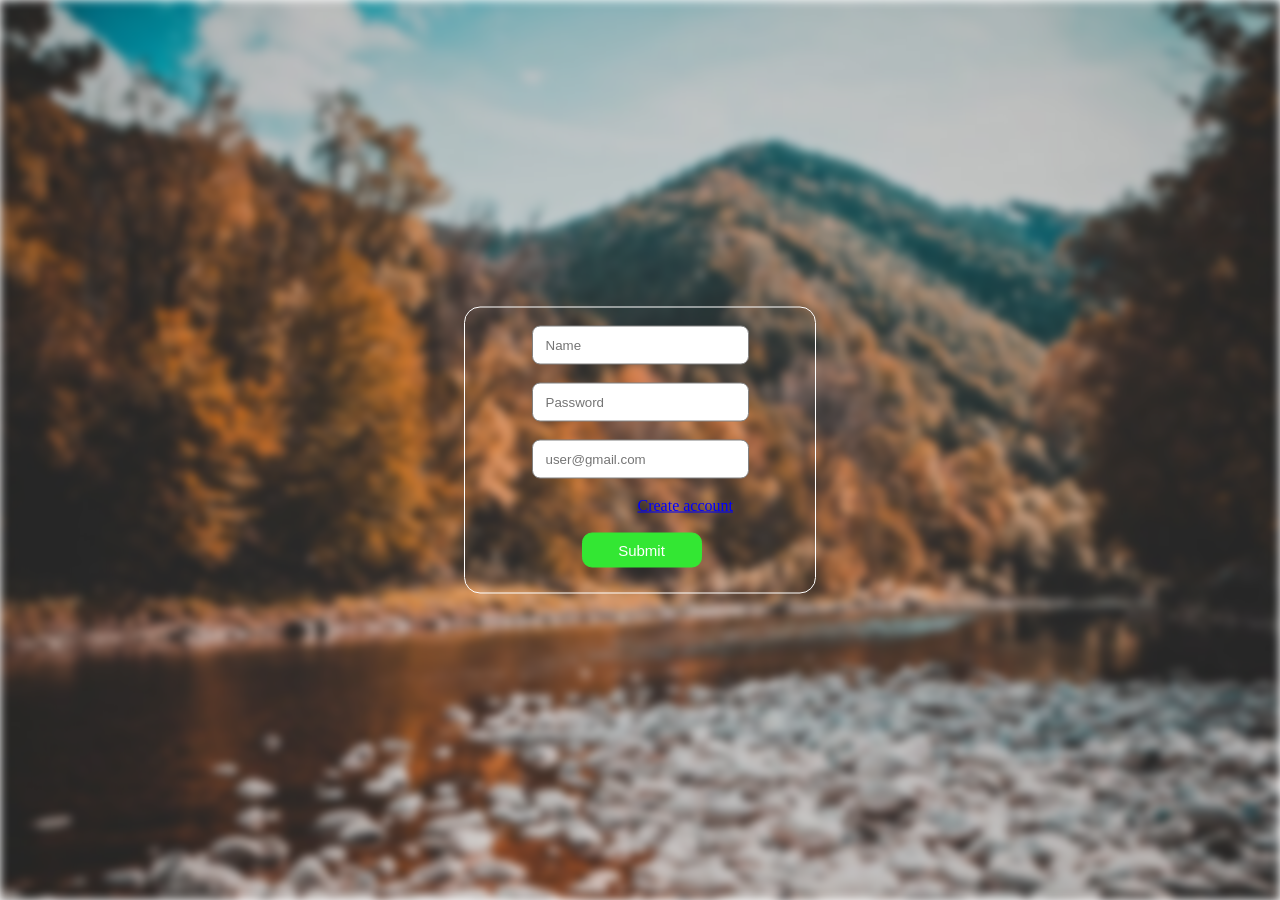
<file: index.html>
<!doctype html>
<html lang="en">
  <head>
    <meta charset="UTF-8" />
    <meta name="viewport" content="width=device-width, initial-scale=1.0" />
    <title>Store E-commerce</title>
    <link rel="stylesheet" href="style.css" />
  </head>
  <body class="first">
    <div class="formulari">
      <br />
      <form id="formulario">
        <input
          type="text"
          required
          placeholder="Name"
          minlength="4"
          maxlength="10"
          id="text"
        />
        <br /><br />
        <input
          type="password"
          required
          maxlength="11"
          placeholder="Password"
          id="pass"
        />
        <br /><br />
        <input type="email" required id="email" placeholder="user@gmail.com" />
        <br /><br />
        <a href="create_account.html" class="create-account">Create account</a
        ><br /><br />
        <input type="submit" id="sub" />
      </form>
    </div>
    <script src="script.js"></script>
  </body>
</html>
</file>
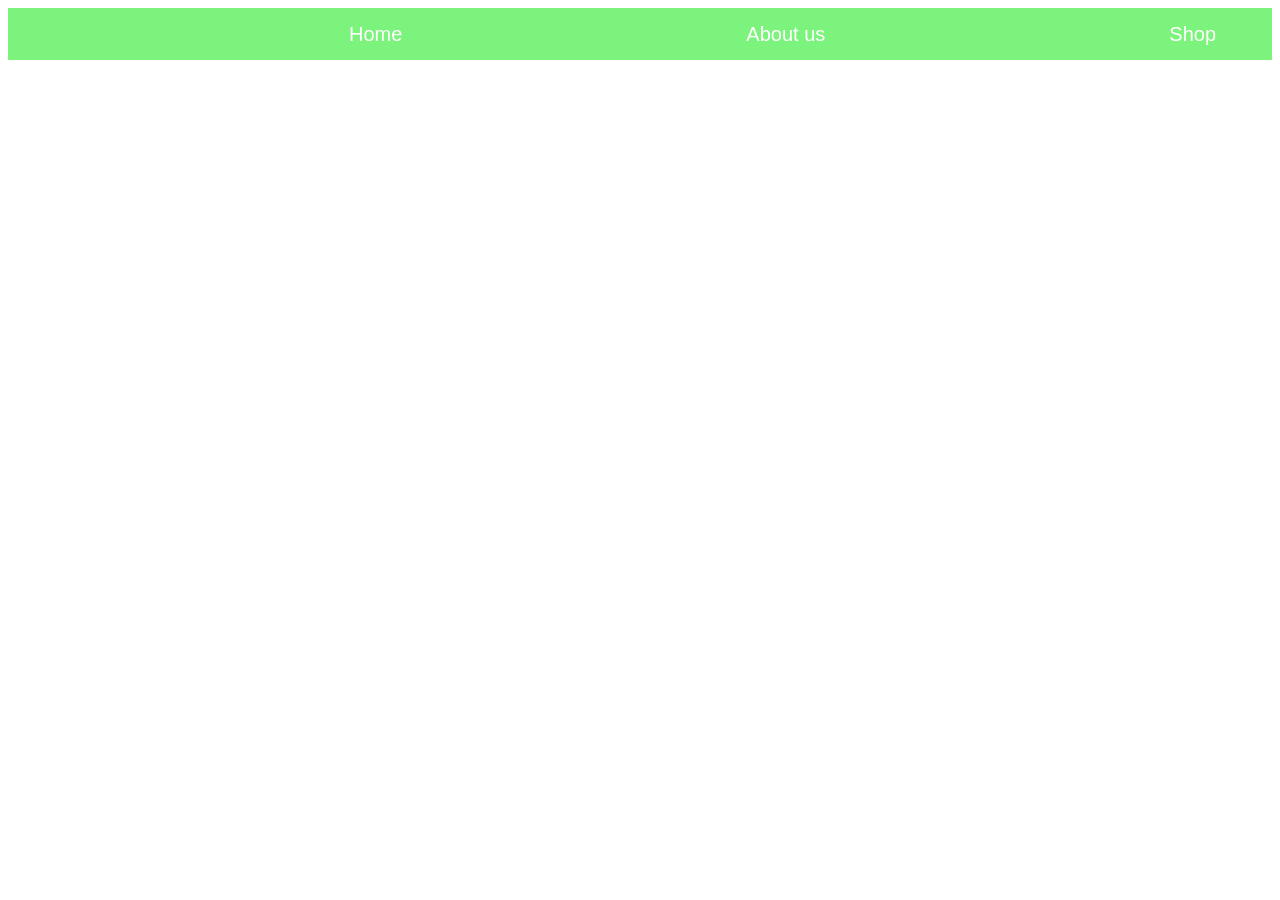
<file: about.html>
<!doctype html>
<html lang="en">
  <head>
    <meta charset="UTF-8" />
    <meta name="viewport" content="width=device-width, initial-scale=1.0" />
    <title>Store E-commerce</title>
    <link rel="stylesheet" href="style.css" />
  </head>
  <body>
    <div class="adm">
      <div class="links">
        <a href="index.html">Home</a>
        <a href="about.html">About us</a>
        <a href="shop.html">Shop</a>
      </div>
    </div>
  </body>
</html>
</file>
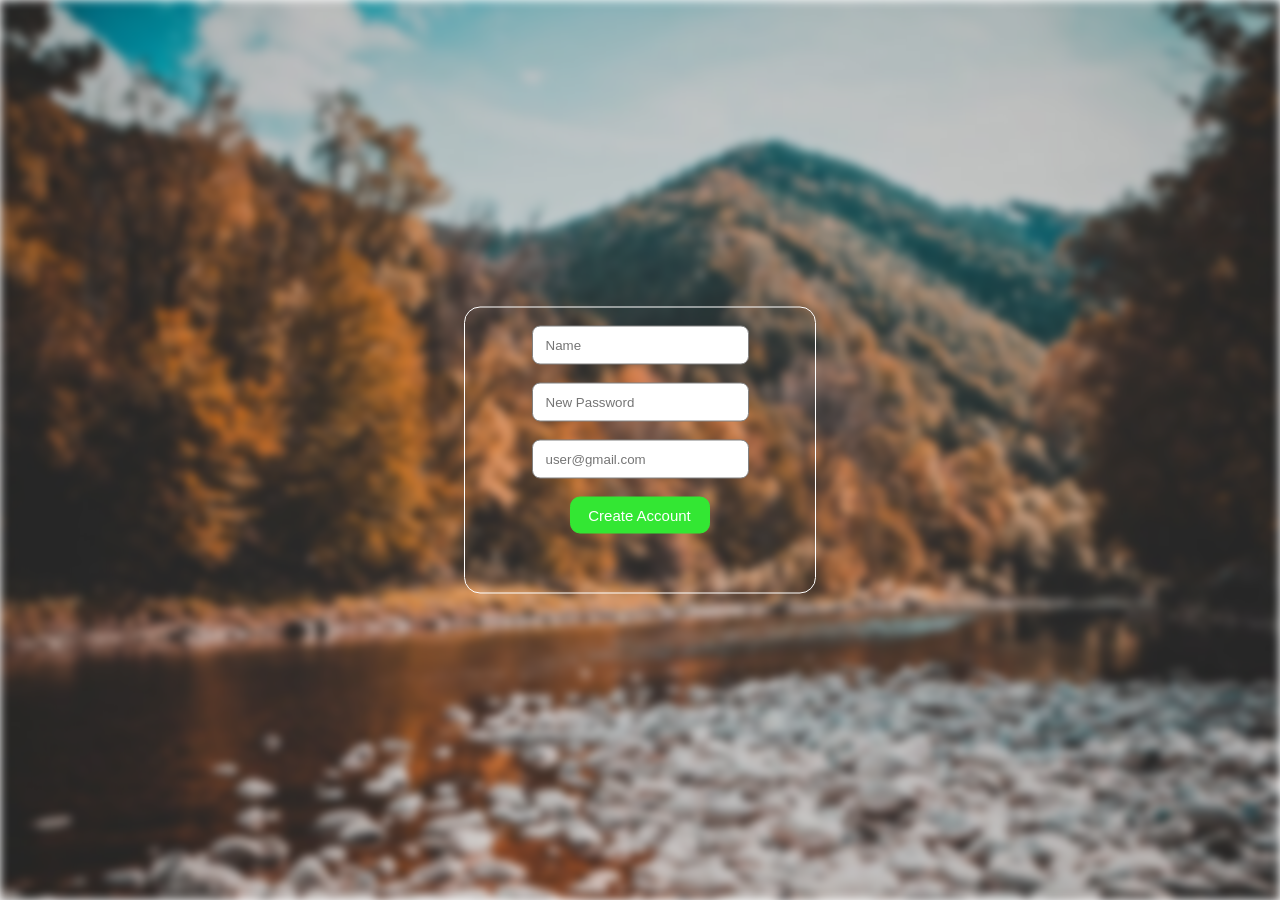
<file: create_account.html>
<!doctype html>
<html lang="en">
  <head>
    <meta charset="UTF-8" />
    <meta name="viewport" content="width=device-width, initial-scale=1.0" />
    <title>Create Account</title>
    <link rel="stylesheet" href="style.css" />
  </head>
  <body class="first">
    <div class="formulari">
      <br />
      <form id="formularios">
        <input
          type="text"
          required
          placeholder="Name"
          minlength="4"
          maxlength="10"
          id="texto"
        />
        <br /><br />
        <input
          type="password"
          required
          maxlength="11"
          placeholder="New Password"
          id="passw"
        />
        <br /><br />
        <input type="email" required id="correo" placeholder="user@gmail.com" />
        <br /><br />
        <input type="submit" id="acc" value="Create Account" />
      </form>
    </div>
  </body>
</html>
</file>
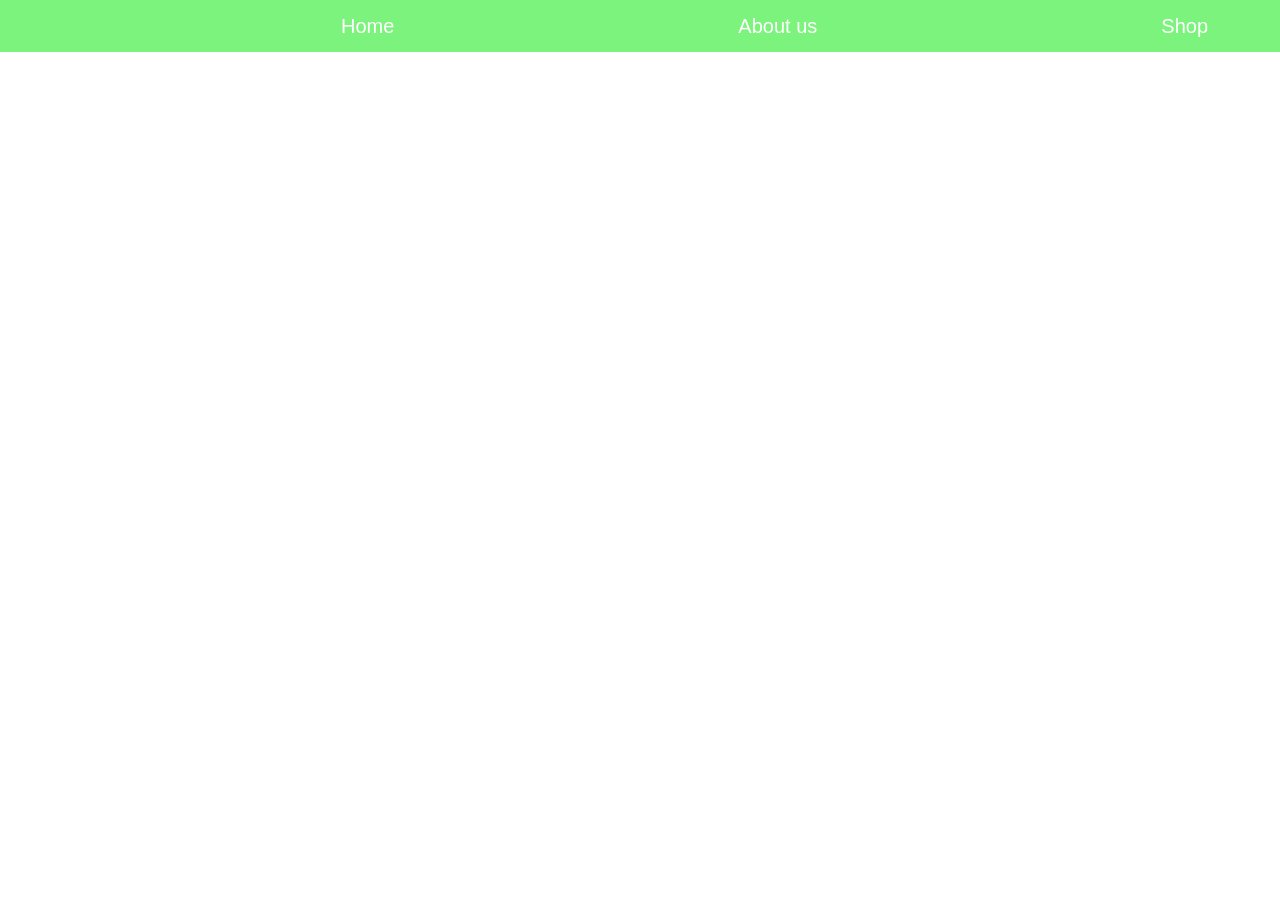
<file: home.html>
<!doctype html>
<html lang="en">
  <head>
    <meta charset="UTF-8" />
    <meta name="viewport" content="width=device-width, initial-scale=1.0" />
    <title>Store E-commerce</title>
    <link rel="stylesheet" href="style.css" />
  </head>
  <body class="home">
    <div class="adm">
      <div class="links">
        <a href="index.html">Home</a>
        <a href="about.html">About us</a>
        <a href="shop.html">Shop</a>
      </div>
    </div>
  </body>
</html>
</file>
<file: style.css>
h1 {
  text-align: center;
  font-family: Georgia, "Times New Roman", Times, serif;
  text-decoration: underline;
}
.links a {
  text-decoration: none;
  font-size: 20px;
  margin-left: 340px;
  color: rgb(255, 255, 255);
  font-family: "Segoe UI", Tahoma, Geneva, Verdana, sans-serif;
}
.adm {
  border: 1px solid rgb(124, 243, 124);
  background-color: rgb(124, 243, 124);
  height: 50px;
  align-items: center;
  display: flex;
}
.first {
  margin: 0;
  padding: 0;
  min-height: 100vh;
}

.first::before {
  content: "";
  position: fixed;
  top: 0;
  left: 0;
  width: 100%;
  height: 100%;
  background-image: url("picture.jpg");
  background-size: cover;
  background-position: center;
  background-repeat: no-repeat;
  filter: blur(5px);
  z-index: -1;
}
.formulari {
  display: flex;
  flex-direction: column;
  align-items: center;
  border: 1px solid white;
  height: 285px;
  width: 350px;
  border-radius: 16px;
  position: fixed;
  top: 50%;
  left: 50%;
  transform: translate(-50%, -50%);
}
#text {
  border-radius: 8px;
  width: 200px;
  height: 35px;
  border: 1px solid gray;
  padding-left: 13px;
}
#pass {
  border-radius: 8px;
  width: 200px;
  height: 35px;
  border: 1px solid gray;
  padding-left: 13px;
}
#sub {
  cursor: pointer;
  border: 1px solid rgb(51, 231, 51);
  border-radius: 10px;
  width: 120px;
  margin-left: 50px;
  height: 35px;
  background-color: rgb(51, 231, 51);
  color: white;
  font-size: 15px;
}
#email {
  border-radius: 8px;
  width: 200px;
  height: 35px;
  border: 1px solid gray;
  padding-left: 13px;
}
a.create-account {
  text-decoration: underline;
  color: blue;
  margin-left: 106px;
  font-size: 16px;
}
#texto {
  border-radius: 8px;
  width: 200px;
  height: 35px;
  border: 1px solid gray;
  padding-left: 13px;
}
#passw {
  border-radius: 8px;
  width: 200px;
  height: 35px;
  border: 1px solid gray;
  padding-left: 13px;
}
#correo {
  border-radius: 8px;
  width: 200px;
  height: 35px;
  border: 1px solid gray;
  padding-left: 13px;
}
#acc {
  cursor: pointer;
  border: 1px solid rgb(51, 231, 51);
  border-radius: 10px;
  width: 140px;
  margin-left: 38px;
  height: 37px;
  background-color: rgb(51, 231, 51);
  color: white;
  font-size: 15px;
}
.home {
  margin: 0;
  padding: 0;
}
</file>
